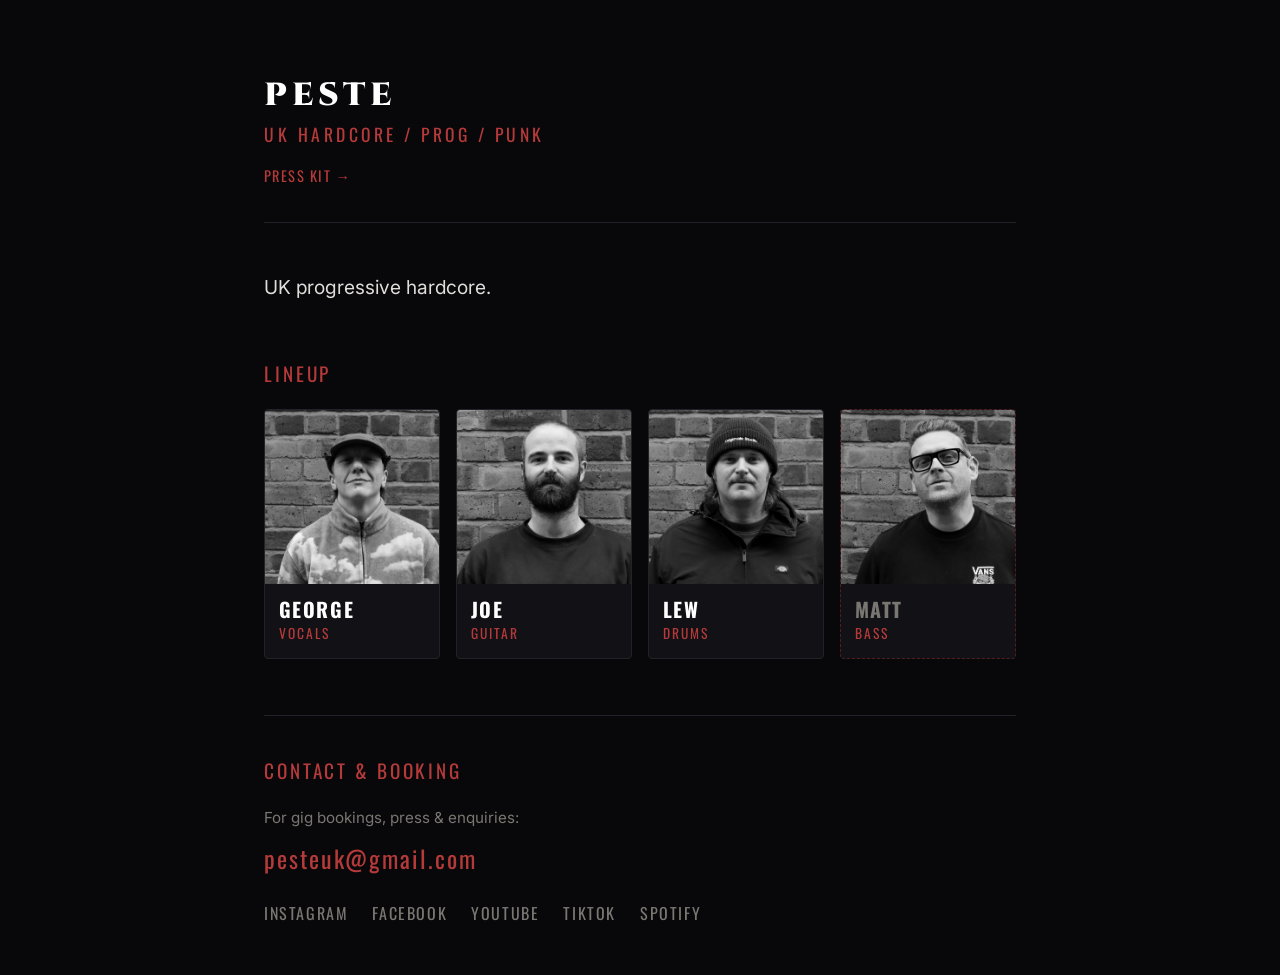
<file: index.html>
<!DOCTYPE html>
<html lang="en">
<head>
  <meta charset="UTF-8">
  <meta name="viewport" content="width=device-width, initial-scale=1.0">
  <title>PESTE | UK Punk / Prog / Hardcore</title>
  <meta name="description" content="Peste is a UK punk/prog/hardcore band. Plagues, pestilence & heavy riffs.">
  <link rel="stylesheet" href="style.css">
</head>
<body>

  <div class="container">
    
    <!-- HEADER -->
    <header class="header">
      <h1 class="brand-title">PESTE</h1>
      <div class="brand-subtitle">UK Hardcore / Prog / Punk</div>
      <div style="margin-top: 1rem;">
        <a href="epk/index.html" style="font-family: var(--font-punk); font-size: 0.9rem; letter-spacing: 0.1em; color: var(--red-bright); text-decoration: none; transition: color 0.2s ease;">PRESS KIT →</a>
      </div>
    </header>

    <!-- MAIN CONTENT -->
    <main class="main-content">
      
      <!-- BIO / MANIFESTO -->
      <section>
        <p class="bio-text">
          UK progressive hardcore.
        </p>
      </section>

      <!-- LINEUP SECTION -->
      <section>
        <div class="section-heading">LINEUP</div>
        
        <div class="members-grid">
          <div class="member-card">
            <div class="member-photo-box">
              <img src="assets/images/headshot-george.jpg" alt="George - Vocals">
            </div>
            <div class="member-info">
              <h3 class="member-name">GEORGE</h3>
              <div class="member-role">VOCALS</div>
            </div>
          </div>

          <div class="member-card">
            <div class="member-photo-box">
              <img src="assets/images/headshot-joe.jpg" alt="Joe - Guitar">
            </div>
            <div class="member-info">
              <h3 class="member-name">JOE</h3>
              <div class="member-role">GUITAR</div>
            </div>
          </div>

          <div class="member-card">
            <div class="member-photo-box">
              <img src="assets/images/headshot-lew.jpg" alt="Lew - Drums">
            </div>
            <div class="member-info">
              <h3 class="member-name">LEW</h3>
              <div class="member-role">DRUMS</div>
            </div>
          </div>

          <div class="member-card vacant-card">
            <div class="member-photo-box">
              <img src="assets/images/headshot-matt.jpg" alt="Lew - Drums">
            </div>
            <div class="member-info">
              <h3 class="member-name vacant-title">MATT</h3>
              <div class="member-role vacant-role">BASS</div>
            </div>
          </div>
        </div>
      </section>

      <!-- CONTACT & SOCIALS -->
      <section class="contact-box">
        <div class="section-heading">CONTACT & BOOKING</div>
        <p style="color:var(--grey-muted); font-size:0.95rem;">For gig bookings, press & enquiries:</p>
        <a href="mailto:pesteuk@gmail.com" class="email-link">pesteuk@gmail.com</a>

        <div class="social-links">
          <a href="https://instagram.com/pesteband" target="_blank" rel="noopener noreferrer" class="social-link">INSTAGRAM</a>
          <a href="https://www.facebook.com/p/PESTE-61594158778188/" target="_blank" rel="noopener noreferrer" class="social-link">FACEBOOK</a>
          <a href="https://www.youtube.com/@pesteband" target="_blank" rel="noopener noreferrer" class="social-link">YOUTUBE</a>
          <a href="https://www.tiktok.com/@pesteband" target="_blank" rel="noopener noreferrer" class="social-link">TIKTOK</a>
          <a href="https://open.spotify.com/artist/5wFu4jJl7GZhJ5RS6QG6x5?si=3jNAeg6AQcqdi1zQf4Fasg" target="_blank" rel="noopener noreferrer" class="social-link">SPOTIFY</a>
        </div>
      </section>

    </main>

  </div>

</body>
</html>
</file>
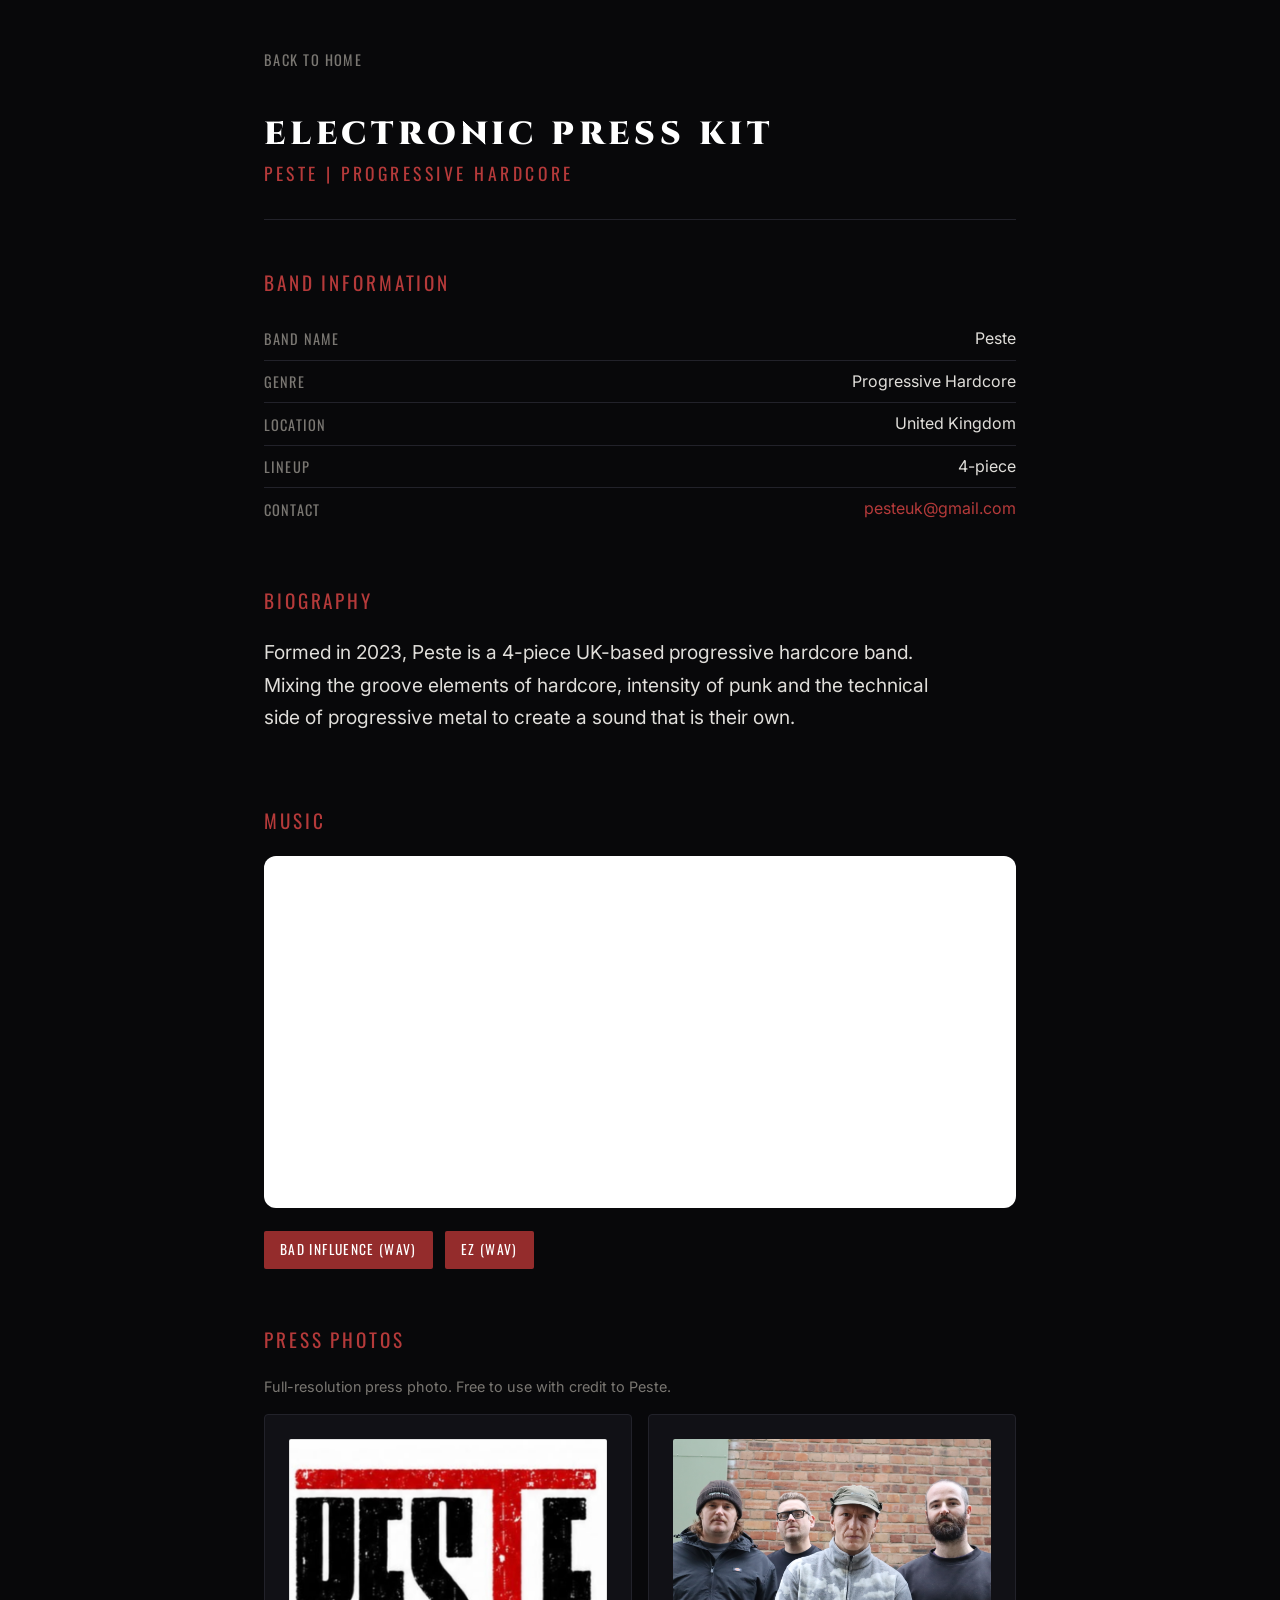
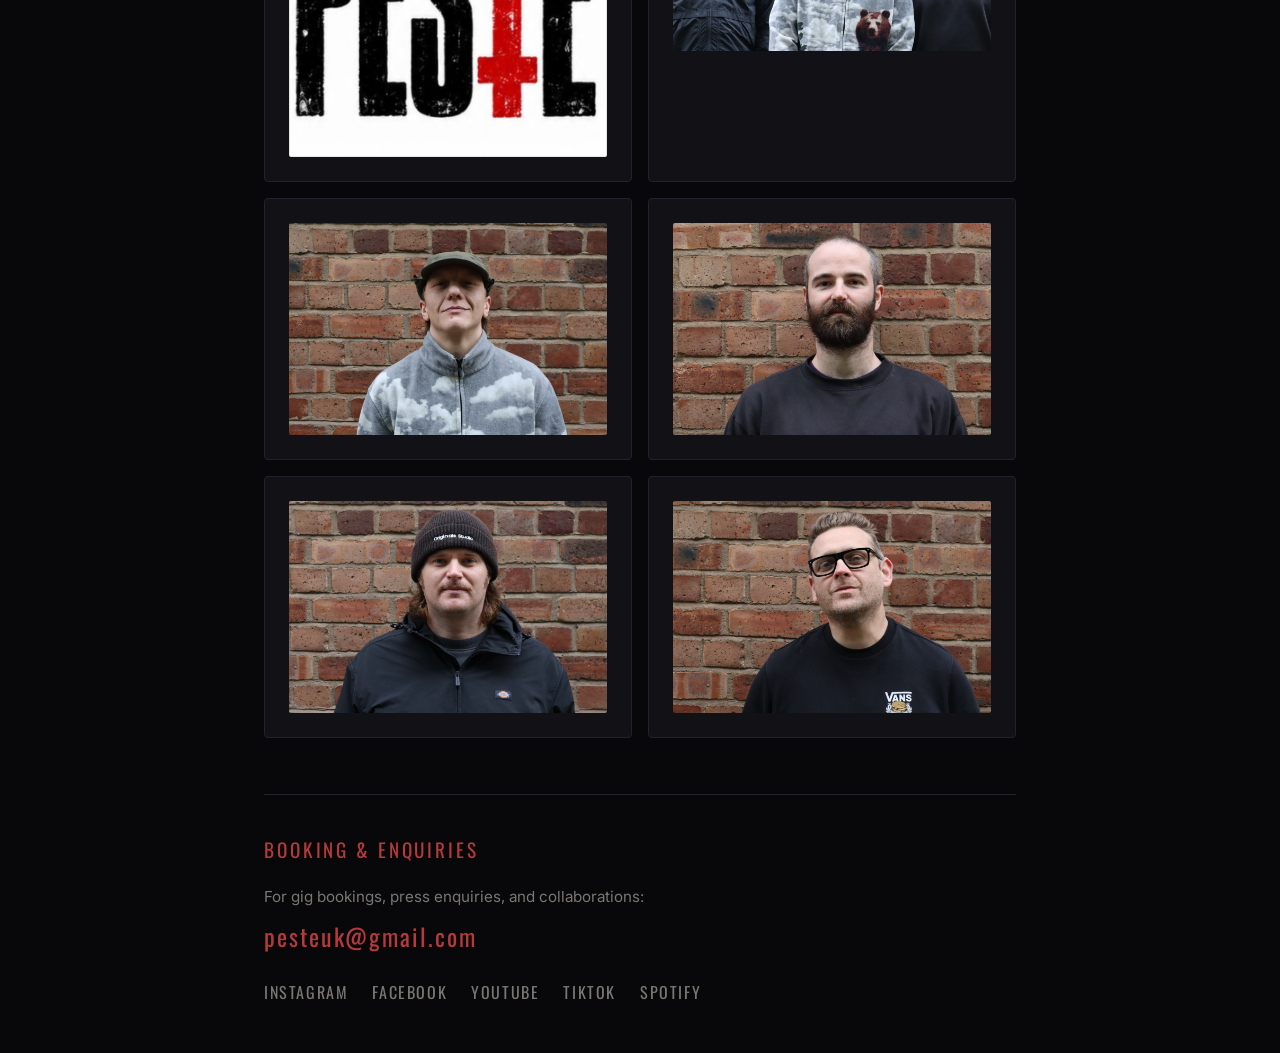
<file: epk/index.html>
<!DOCTYPE html>
<html lang="en">
<head>
  <meta charset="UTF-8">
  <meta name="viewport" content="width=device-width, initial-scale=1.0">
  <title>Electronic Press Kit | PESTE</title>
  <meta name="description" content="Electronic Press Kit for Peste - UK progressive hardcore band. Press photos, bio, technical requirements & booking information.">
  <link rel="stylesheet" href="../style.css">
  <style>
    /* EPK-specific styles */
    .nav-link {
      display: inline-block;
      font-family: var(--font-punk);
      font-size: 0.9rem;
      letter-spacing: 0.1em;
      color: var(--grey-muted);
      text-decoration: none;
      margin-bottom: 1rem;
      transition: color 0.2s ease;
    }
    .nav-link:hover {
      color: var(--red-bright);
    }
    
    .download-grid {
      display: grid;
      grid-template-columns: repeat(auto-fit, minmax(250px, 1fr));
      gap: 1rem;
      margin-top: 1rem;
    }
    
    .download-card {
      background: var(--bg-card);
      border: 1px solid var(--grey-border);
      border-radius: 4px;
      padding: 1.5rem;
      transition: border-color 0.2s ease, transform 0.2s ease;
    }
    
    .download-card:hover {
      border-color: var(--red-primary);
      transform: translateY(-2px);
    }
    
    .download-title {
      font-family: var(--font-punk);
      font-size: 1rem;
      letter-spacing: 0.08em;
      color: var(--red-bright);
      margin-bottom: 0.5rem;
    }
    
    .press-photo {
      display: block;
      width: 100%;
      height: auto;
      border-radius: 2px;
    }

    .download-desc {
      color: var(--grey-muted);
      font-size: 0.9rem;
      margin-bottom: 1rem;
    }
    
    .download-btn {
      display: inline-block;
      background: var(--red-primary);
      color: #fff;
      text-decoration: none;
      padding: 0.5rem 1rem;
      font-family: var(--font-punk);
      font-size: 0.85rem;
      letter-spacing: 0.1em;
      border-radius: 2px;
      transition: background 0.2s ease;
    }
    
    .download-btn:hover {
      background: var(--red-bright);
    }
    
    .download-btn.disabled {
      background: var(--grey-border);
      color: var(--grey-muted);
      cursor: not-allowed;
    }
    
    .info-list {
      list-style: none;
      padding: 0;
    }
    
    .info-list li {
      padding: 0.5rem 0;
      border-bottom: 1px solid var(--grey-border);
      display: flex;
      justify-content: space-between;
      align-items: center;
    }
    
    .info-list li:last-child {
      border-bottom: none;
    }
    
    .info-label {
      font-family: var(--font-punk);
      color: var(--grey-muted);
      font-size: 0.9rem;
      letter-spacing: 0.08em;
    }
    
    .info-value {
      color: var(--grey-light);
      text-align: right;
    }
    
    .tech-section {
      background: var(--bg-card);
      border: 1px solid var(--grey-border);
      border-radius: 4px;
      padding: 1.5rem;
      margin-top: 1rem;
    }
    
    .tech-heading {
      font-family: var(--font-punk);
      font-size: 1.1rem;
      letter-spacing: 0.08em;
      color: var(--red-bright);
      margin-bottom: 1rem;
    }
    
    .tech-content {
      color: var(--grey-light);
      line-height: 1.7;
    }
    
    .tech-content ul {
      margin-left: 1.5rem;
      margin-top: 0.5rem;
    }
    
    .tech-content li {
      margin-bottom: 0.5rem;
    }
    
    .placeholder-notice {
      background: rgba(148, 44, 44, 0.1);
      border: 1px dashed var(--red-primary);
      border-radius: 4px;
      padding: 1rem;
      color: var(--grey-muted);
      font-style: italic;
      margin-top: 1rem;
    }
    
    .quote-box {
      border-left: 3px solid var(--red-primary);
      padding-left: 1.5rem;
      margin: 1.5rem 0;
      font-style: italic;
      color: var(--grey-light);
    }
    
    .quote-source {
      font-style: normal;
      color: var(--grey-muted);
      font-size: 0.9rem;
      margin-top: 0.5rem;
    }
  </style>
</head>
<body>

  <div class="container">
    
    <a href="../index.html" class="nav-link">BACK TO HOME</a>
    
    <header class="header">
      <h1 class="brand-title">ELECTRONIC PRESS KIT</h1>
      <div class="brand-subtitle">PESTE | Progressive Hardcore</div>
    </header>

    <main class="main-content">
      
      <section>
        <div class="section-heading">BAND INFORMATION</div>
        <ul class="info-list">
          <li>
            <span class="info-label">BAND NAME</span>
            <span class="info-value">Peste</span>
          </li>
          <li>
            <span class="info-label">GENRE</span>
            <span class="info-value">Progressive Hardcore</span>
          </li>
          <li>
            <span class="info-label">LOCATION</span>
            <span class="info-value">United Kingdom</span>
          </li>
          <li>
            <span class="info-label">LINEUP</span>
            <span class="info-value">4-piece</span>
          </li>
          <li>
            <span class="info-label">CONTACT</span>
            <span class="info-value"><a href="mailto:pesteuk@gmail.com" style="color:var(--red-bright); text-decoration:none;">pesteuk@gmail.com</a></span>
          </li>
        </ul>
      </section>

      <section>
        <div class="section-heading">BIOGRAPHY</div>
        <div class="bio-text">
          <p style="margin-bottom: 1rem;">
            Formed in 2023, Peste is a 4-piece UK-based progressive hardcore
            band. Mixing the groove elements of hardcore, intensity of punk
            and the technical side of progressive metal to create a sound that is their own.
          </p>
        </div>
      </section>

      <section>
        <div class="section-heading">MUSIC</div>
        <iframe style="border-radius:12px" src="https://open.spotify.com/embed/playlist/3KEB5eFv9fLHYO8jOyRBTJ?utm_source=generator" width="100%" height="352" frameBorder="0" allowfullscreen="" allow="autoplay; clipboard-write; encrypted-media; fullscreen; picture-in-picture" loading="lazy" title="Peste playlist on Spotify"></iframe>
        <p style="margin-top: 1rem; display: flex; flex-wrap: wrap; gap: 0.75rem;">
          <a href="https://www.dropbox.com/scl/fi/jd8vzoxox4xedweh9leyy/01-Bad-Influence-Digital-Master-2-27.08.26-48hz-24bit.wav?rlkey=e9i8qae8q6x00ws9ld6pt9dec&amp;st=if9qhdoi&amp;dl=0" target="_blank" rel="noopener" class="download-btn">BAD INFLUENCE (WAV)</a>
          <a href="https://www.dropbox.com/scl/fi/1a47ifbrvqvgxa5dpl1j8/02-EZ-Digital-Master-2-27.08.26-48hz-24bit.wav?rlkey=ktykuiq49uij1qrnlznba5qtq&amp;st=1lnpir9r&amp;dl=0" target="_blank" rel="noopener" class="download-btn">EZ (WAV)</a>
        </p>
      </section>

      <section>
        <div class="section-heading">PRESS PHOTOS</div>
        <div class="download-desc">Full-resolution press photo. Free to use with credit to Peste.</div>
        <div class="download-grid">
          <div class="download-card">
            <a href="../assets/images/peste-rough-logo-resized.jpg" target="_blank" rel="noopener">
              <img src="../assets/images/peste-rough-logo-resized.jpg" alt="Peste logo" class="press-photo" loading="lazy">
            </a>
          </div>
          <div class="download-card">
            <a href="../assets/images/group.jpg" target="_blank" rel="noopener">
              <img src="../assets/images/group.jpg" class="press-photo" loading="lazy">
            </a>
          </div>
          <div class="download-card">
            <a href="../assets/images/headshot-george.jpg" target="_blank" rel="noopener">
              <img src="../assets/images/headshot-george.jpg" alt="Headshot of George" class="press-photo" loading="lazy">
            </a>
          </div>
          <div class="download-card">
            <a href="../assets/images/headshot-joe.jpg" target="_blank" rel="noopener">
              <img src="../assets/images/headshot-joe.jpg" alt="Headshot of Joe" class="press-photo" loading="lazy">
            </a>
          </div>
          <div class="download-card">
            <a href="../assets/images/headshot-lew.jpg" target="_blank" rel="noopener">
              <img src="../assets/images/headshot-lew.jpg" alt="Headshot of Lew" class="press-photo" loading="lazy">
            </a>
          </div>
          <div class="download-card">
            <a href="../assets/images/headshot-matt.jpg" target="_blank" rel="noopener">
              <img src="../assets/images/headshot-matt.jpg" alt="Headshot of Matt" class="press-photo" loading="lazy">
            </a>
          </div>
        </div>
      </section>

      <section class="contact-box">
        <div class="section-heading">BOOKING &amp; ENQUIRIES</div>
        <p style="color:var(--grey-muted); font-size:0.95rem;">For gig bookings, press enquiries, and collaborations:</p>
        <a href="mailto:pesteuk@gmail.com" class="email-link">pesteuk@gmail.com</a>

        <div class="social-links">
          <a href="https://instagram.com/pesteband" target="_blank" rel="noopener noreferrer" class="social-link">INSTAGRAM</a>
          <a href="https://www.facebook.com/p/PESTE-61594158778188/" target="_blank" rel="noopener noreferrer" class="social-link">FACEBOOK</a>
          <a href="https://www.youtube.com/@pesteband" target="_blank" rel="noopener noreferrer" class="social-link">YOUTUBE</a>
          <a href="https://www.tiktok.com/@pesteband" target="_blank" rel="noopener noreferrer" class="social-link">TIKTOK</a>
          <a href="https://open.spotify.com/artist/5wFu4jJl7GZhJ5RS6QG6x5?si=3jNAeg6AQcqdi1zQf4Fasg" target="_blank" rel="noopener noreferrer" class="social-link">SPOTIFY</a>
        </div>

      </section>

    </main>

  </div>

</body>
</html>
</file>
<file: style.css>
/* ==========================================
   PESTE - UK Punk / Prog / Hardcore
   Minimal & Brutalist Dark Style
   ========================================== */

@import url('https://fonts.googleapis.com/css2?family=Cinzel:wght@700;900&family=Oswald:wght@500;700&family=Inter:wght@400;600&display=swap');

:root {
  --bg-dark: #08080a;
  --bg-card: #111116;
  --red-primary: #942c2c;
  --red-bright: #b53a3a;
  --grey-light: #e0deda;
  --grey-muted: #7a7772;
  --grey-border: #22222a;
  
  --font-heading: 'Cinzel', serif;
  --font-punk: 'Oswald', sans-serif;
  --font-body: 'Inter', sans-serif;
}

*, *::before, *::after {
  box-sizing: border-box;
  margin: 0;
  padding: 0;
}

html {
  scroll-behavior: smooth;
  color-scheme: dark;
}

body {
  background-color: var(--bg-dark);
  color: var(--grey-light);
  font-family: var(--font-body);
  line-height: 1.6;
  min-height: 100vh;
  display: flex;
  flex-direction: column;
  justify-content: space-between;
}

.container {
  max-width: 800px;
  margin: 0 auto;
  padding: 3rem 1.5rem;
  position: relative;
  z-index: 2;
}

/* Header */
.header {
  border-bottom: 1px solid var(--grey-border);
  padding: 2rem 0;
}

.brand-title {
  font-family: var(--font-heading);
  font-weight: 900;
  letter-spacing: 0.15em;
  color: #fff;
  line-height: 1;
  text-transform: uppercase;
  margin-bottom: 0.5rem;
}

.brand-subtitle {
  font-family: var(--font-punk);
  font-size: 1.1rem;
  letter-spacing: 0.2em;
  color: var(--red-bright);
  text-transform: uppercase;
}

/* Main Content */
.main-content {
  display: flex;
  flex-direction: column;
  gap: 3.5rem;
  margin-top: 3rem;
}

.bio-text {
  font-size: 1.2rem;
  color: var(--grey-light);
  line-height: 1.7;
  max-width: 680px;
}

.section-heading {
  font-family: var(--font-punk);
  font-size: 1.2rem;
  letter-spacing: 0.15em;
  color: var(--red-bright);
  text-transform: uppercase;
  margin-bottom: 1.2rem;
}

/* Members Grid */
.members-grid {
  display: grid;
  grid-template-columns: repeat(4, 1fr);
  gap: 1rem;
}

.member-card {
  background: var(--bg-card);
  border: 1px solid var(--grey-border);
  border-radius: 4px;
  overflow: hidden;
  transition: border-color 0.2s ease, transform 0.2s ease;
}

.member-card:hover {
  border-color: var(--red-primary);
  transform: translateY(-2px);
}

.member-photo-box {
  width: 100%;
  aspect-ratio: 1;
  overflow: hidden;
  background: #000;
  position: relative;
}

.member-photo-box img {
  width: 100%;
  height: 100%;
  object-fit: cover;
  filter: grayscale(100%) contrast(1.05);
  transition: transform 0.3s ease, filter 0.3s ease;
}

.member-card:hover .member-photo-box img {
  transform: scale(1.05);
  filter: grayscale(0%) contrast(1.1);
}

.question-box {
  display: flex;
  align-items: center;
  justify-content: center;
  background: rgba(148, 44, 44, 0.05);
}

.question-mark {
  font-family: var(--font-heading);
  font-size: 4rem;
  color: var(--red-bright);
  font-weight: 900;
  opacity: 0.75;
}

.vacant-card {
  border: 1px dashed rgba(148, 44, 44, 0.5);
}

.member-info {
  padding: 0.85rem;
}

.member-name {
  font-family: var(--font-punk);
  font-size: 1.25rem;
  letter-spacing: 0.08em;
  color: #fff;
  line-height: 1.1;
}

.vacant-title {
  color: var(--grey-muted);
}

.member-role {
  font-family: var(--font-punk);
  font-size: 0.85rem;
  letter-spacing: 0.15em;
  color: var(--red-bright);
  margin-top: 0.2rem;
}

.vacant-role {
  color: var(--red-bright);
}

/* Contact Links */
.contact-box {
  border-top: 1px solid var(--grey-border);
  padding-top: 2.5rem;
}

.email-link {
  display: inline-block;
  font-family: var(--font-punk);
  font-size: 1.5rem;
  letter-spacing: 0.08em;
  color: var(--red-bright);
  text-decoration: none;
  margin-top: 0.5rem;
  transition: color 0.2s ease;
}

.email-link:hover {
  color: #fff;
}

.social-links {
  display: flex;
  flex-wrap: wrap;
  gap: 0.75rem 1.5rem;
  margin-top: 1.5rem;
}

.social-link {
  color: var(--grey-muted);
  text-decoration: none;
  font-family: var(--font-punk);
  font-size: 1rem;
  letter-spacing: 0.1em;
  transition: color 0.2s ease;
}

.social-link:hover {
  color: var(--red-bright);
}

/* Responsive */
@media (max-width: 768px) {
  .members-grid {
    grid-template-columns: repeat(2, 1fr);
    gap: 0.85rem;
  }
}

@media (max-width: 480px) {
  .members-grid {
    grid-template-columns: repeat(2, 1fr);
    gap: 0.75rem;
  }
  .member-info {
    padding: 0.65rem;
  }
  .member-name {
    font-size: 1.1rem;
  }
  .member-role {
    font-size: 0.75rem;
  }
}
</file>
